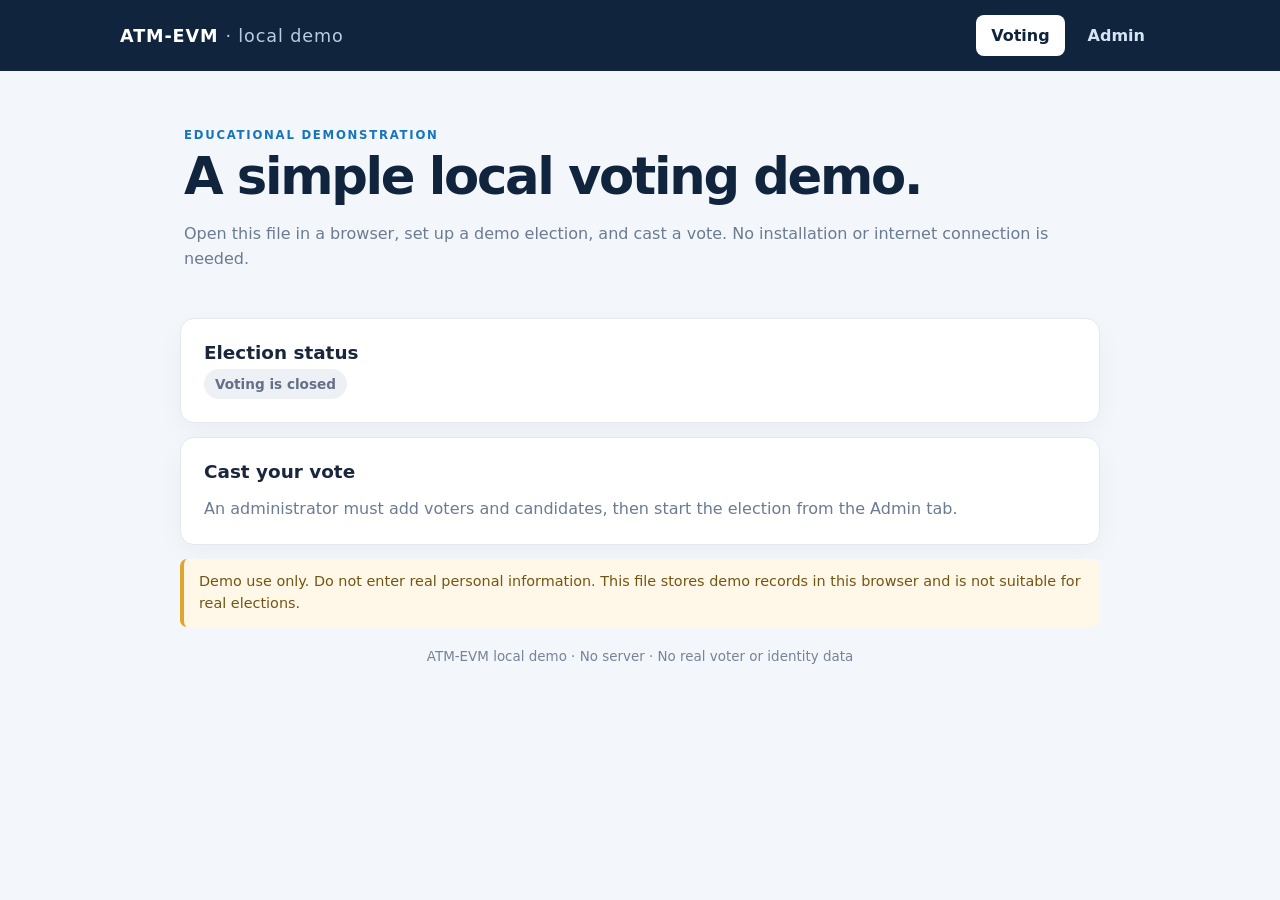
<file: index.html>
<!doctype html>
<html lang="en">
<head>
<meta charset="utf-8"><meta name="viewport" content="width=device-width, initial-scale=1">
<meta name="theme-color" content="#10243e"><title>ATM-EVM · Local Voting Demo</title>
<style>
:root{font-family:Inter,ui-sans-serif,system-ui,-apple-system,"Segoe UI",sans-serif;color:#19263c;background:#f3f6fa;font-synthesis:none}*{box-sizing:border-box}body{margin:0}.top{background:#10243e;color:#fff;padding:15px max(calc((100vw - 1040px)/2),22px);display:flex;justify-content:space-between;align-items:center;gap:16px}.brand{font-size:1.1rem;font-weight:850;letter-spacing:.05em}.nav{display:flex;gap:8px}.nav button{color:#d6e5f5;background:transparent}.nav button.active{background:#fff;color:#10243e}.wrap{max-width:960px;margin:32px auto;padding:0 20px}.hero{padding:25px 4px 16px}.eyebrow{font-size:.73rem;letter-spacing:.15em;font-weight:800;color:#1675bd}.hero h1{font-size:clamp(2rem,6vw,3.2rem);letter-spacing:-.045em;margin:.25rem 0;color:#10243e}.muted{color:#6b7b91;line-height:1.55}.grid{display:grid;grid-template-columns:1fr 1fr;gap:16px}.card{background:#fff;border:1px solid #e2e9f1;border-radius:14px;padding:23px;margin:14px 0;box-shadow:0 8px 24px #17365d0a}.card h2{font-size:1.15rem;margin:0 0 15px}.status{display:inline-block;padding:7px 11px;border-radius:99px;background:#edf1f5;color:#637087;font-size:.85rem;font-weight:750}.status.live{background:#e2f7ec;color:#137447}.notice{padding:12px 15px;border-radius:9px;margin:12px 0;display:none}.notice.show{display:block}.notice.ok{background:#e5f7ee;color:#12643c}.notice.err{background:#ffeded;color:#932d2d}.notice.info{background:#eaf3ff;color:#20548a}form{display:grid;gap:13px}label{display:grid;gap:6px;font-size:.9rem;font-weight:700}input,select{font:inherit;width:100%;padding:11px 12px;border:1px solid #ccd6e2;border-radius:8px;background:#fff;color:#19263c}button{font:inherit;border:0;border-radius:8px;background:#176db0;color:white;padding:11px 15px;font-weight:750;cursor:pointer}button:hover{background:#0d568f}button:disabled{opacity:.5;cursor:not-allowed}.secondary{background:#e9eef4;color:#263a54}.secondary:hover{background:#dce5ef}.danger{background:#b43c3c}.danger:hover{background:#902b2b}.row{display:flex;gap:10px;align-items:center;flex-wrap:wrap}.row>*{flex:1}.row button{flex:0 0 auto}.list{list-style:none;padding:0;margin:12px 0}.list li{padding:11px 0;border-bottom:1px solid #edf0f4;display:flex;justify-content:space-between;gap:12px}.list li:last-child{border:0}.badge{font-size:.78rem;color:#637087}.empty{color:#8491a3;font-size:.93rem}.hidden{display:none!important}.warning{border-left:4px solid #e0a52d;background:#fff8e8;padding:12px 15px;color:#725511;border-radius:7px;font-size:.9rem;line-height:1.5}.foot{text-align:center;color:#75849a;font-size:.84rem;padding:22px 0 36px}.candidate{display:flex;gap:10px;align-items:center}.candidate input{width:auto}.candidate label{display:flex;align-items:center;gap:8px;font-weight:600}.candidate label input{width:auto}@media(max-width:690px){.grid{grid-template-columns:1fr}.top{padding:14px 18px}.wrap{margin-top:16px}.card{padding:18px}.nav button{padding:9px 11px}}
</style>
</head>
<body>
<header class="top"><div class="brand">ATM-EVM <span style="font-weight:500;color:#b9cce0">· local demo</span></div><nav class="nav"><button id="voteTab" class="active" type="button">Voting</button><button id="adminTab" type="button">Admin</button></nav></header>
<main class="wrap">
<section class="hero"><div class="eyebrow">EDUCATIONAL DEMONSTRATION</div><h1>A simple local voting demo.</h1><p class="muted">Open this file in a browser, set up a demo election, and cast a vote. No installation or internet connection is needed.</p></section>
<div id="notice" class="notice" role="status" aria-live="polite"></div>
<section id="votingView">
<div class="card"><div class="row"><div><h2 style="margin-bottom:6px">Election status</h2><span id="electionStatus" class="status">Voting is closed</span></div><div id="electionName" class="muted" style="text-align:right"></div></div></div>
<div class="card"><h2>Cast your vote</h2><div id="voteClosed" class="muted">An administrator must add voters and candidates, then start the election from the Admin tab.</div><form id="voteForm" class="hidden"><label>Demo voter ID<input id="voterId" autocomplete="off" required placeholder="For example, DEMO-001"></label><label>Date of birth<input id="dob" type="date" required></label><div><div style="font-weight:700;margin-bottom:9px">Choose one candidate</div><div id="candidateChoices"></div></div><button type="submit">Record my vote</button><p class="muted" style="font-size:.83rem;margin:0">Your selection is final in this local demo.</p></form></div>
<div class="warning">Demo use only. Do not enter real personal information. This file stores demo records in this browser and is not suitable for real elections.</div>
</section>
<section id="adminView" class="hidden">
<div class="warning">This is a local browser demo, not a secure multi-user system. Anyone using this browser profile can open Admin and view or change its demo records.</div>
<div class="card"><h2>Election controls</h2><div id="adminElection"></div><form id="startForm" class="row"><label>Election name<input id="newElectionName" required value="Classroom Demo"></label><button type="submit">Start election</button></form><button id="stopElection" class="danger hidden" type="button">End election</button></div>
<div class="grid"><section class="card"><h2>Add a demo voter</h2><form id="addVoterForm"><label>Voter ID<input id="newVoterId" required placeholder="DEMO-001"></label><label>Name<input id="newVoterName" required placeholder="Alex Example"></label><label>Date of birth<input id="newVoterDob" type="date" required></label><button>Add voter</button></form><h2 style="margin-top:26px">Voters</h2><ul id="voterList" class="list"></ul></section>
<section class="card"><h2>Add a candidate</h2><form id="addCandidateForm"><label>Candidate ID<input id="newCandidateId" required placeholder="C-1"></label><label>Name<input id="newCandidateName" required placeholder="Jordan Example"></label><label>Party / group<input id="newCandidateParty" required placeholder="Demo Group A"></label><button>Add candidate</button></form><h2 style="margin-top:26px">Candidates and results</h2><ul id="resultsList" class="list"></ul></section></div>
<div class="card"><div class="row"><div><h2 style="margin:0">Local demo data</h2><p class="muted" style="margin:6px 0 0">Records stay in this browser profile. They are not uploaded anywhere.</p></div><button id="resetData" type="button" class="secondary">Reset all demo data</button></div></div>
</section>
<footer class="foot">ATM-EVM local demo · No server · No real voter or identity data</footer>
</main>
<script>
(()=>{'use strict';
const KEY='atm-evm-static-v1';
const initial=()=>({voters:[],candidates:[],election:null,voted:{}});
let state;
try{state=JSON.parse(localStorage.getItem(KEY))||initial();if(!state||!Array.isArray(state.voters)||!Array.isArray(state.candidates))state=initial()}catch(_){state=initial()}
const $=id=>document.getElementById(id),esc=value=>String(value).replace(/[&<>"']/g,ch=>({'&':'&amp;','<':'&lt;','>':'&gt;','"':'&quot;',"'":'&#39;'}[ch]));
function save(){try{localStorage.setItem(KEY,JSON.stringify(state))}catch(_){message('Browser storage is unavailable; changes may be lost when this page closes.','info')}}
function message(text,kind='ok'){const box=$('notice');box.textContent=text;box.className='notice show '+(kind==='error'?'err':kind==='info'?'info':'ok');window.clearTimeout(message.timer);message.timer=window.setTimeout(()=>box.className='notice',4200)}
function activeElection(){return state.election&&state.election.status==='RUNNING'}
function render(){const open=activeElection();$('electionStatus').textContent=open?'Voting is open':'Voting is closed';$('electionStatus').className='status'+(open?' live':'');$('electionName').textContent=state.election?state.election.name:'';$('voteClosed').classList.toggle('hidden',open&&state.candidates.length>0);$('voteForm').classList.toggle('hidden',!open||!state.candidates.length);$('candidateChoices').innerHTML=state.candidates.length?state.candidates.map((c,i)=>`<div class="candidate"><label><input type="radio" name="candidate" value="${esc(c.id)}" ${i===0?'required':''}>${esc(c.name)} <span class="badge">${esc(c.party)}</span></label></div>`).join(''):'<p class="empty">No candidates added yet.</p>';
$('adminElection').innerHTML=state.election?`<p><strong>${esc(state.election.name)}</strong> · <span class="status ${open?'live':''}">${esc(state.election.status)}</span></p>`:'<p class="empty">No election has been created.</p>';$('startForm').classList.toggle('hidden',open);$('stopElection').classList.toggle('hidden',!open);
$('voterList').innerHTML=state.voters.length?state.voters.map(v=>`<li><span>${esc(v.name)} <span class="badge">· ${esc(v.id)}</span></span><span class="badge">${v.voted?'voted':'eligible'}</span></li>`).join(''):'<li class="empty">No demo voters yet.</li>';
$('resultsList').innerHTML=state.candidates.length?state.candidates.map(c=>{const count=state.votes?state.votes.filter(v=>v.electionId===state.election?.id&&v.candidateId===c.id).length:0;return `<li><span>${esc(c.name)} <span class="badge">· ${esc(c.party)}</span></span><strong>${count}</strong></li>`}).join(''):'<li class="empty">No candidates yet.</li>'}
function show(view){const admin=view==='admin';$('adminView').classList.toggle('hidden',!admin);$('votingView').classList.toggle('hidden',admin);$('adminTab').classList.toggle('active',admin);$('voteTab').classList.toggle('active',!admin);render()}
$('voteTab').addEventListener('click',()=>show('vote'));$('adminTab').addEventListener('click',()=>show('admin'));
$('addVoterForm').addEventListener('submit',event=>{event.preventDefault();const id=$('newVoterId').value.trim(),name=$('newVoterName').value.trim(),dob=$('newVoterDob').value;if(state.voters.some(v=>v.id===id)){message('That voter ID is already in use.','error');return}state.voters.push({id,name,dob,voted:false});save();event.target.reset();render();message('Demo voter added.')});
$('addCandidateForm').addEventListener('submit',event=>{event.preventDefault();const id=$('newCandidateId').value.trim();if(state.candidates.some(c=>c.id===id)){message('That candidate ID is already in use.','error');return}state.candidates.push({id,name:$('newCandidateName').value.trim(),party:$('newCandidateParty').value.trim()});save();event.target.reset();render();message('Candidate added.')});
$('startForm').addEventListener('submit',event=>{event.preventDefault();if(!state.candidates.length){message('Add at least one candidate before starting.','error');return}if(state.election?.status==='RUNNING'){message('An election is already running.','error');return}state.election={id:Date.now().toString(),name:$('newElectionName').value.trim(),status:'RUNNING'};state.votes=state.votes||[];save();render();message('Election started.')});
$('stopElection').addEventListener('click',()=>{if(!activeElection())return;state.election.status='ENDED';save();render();message('Election ended.')});
$('voteForm').addEventListener('submit',event=>{event.preventDefault();if(!activeElection()){message('Voting is closed.','error');return}const id=$('voterId').value.trim(),dob=$('dob').value,candidateId=new FormData(event.target).get('candidate');const voter=state.voters.find(v=>v.id===id&&v.dob===dob);if(!voter){message('Voter ID and date of birth did not match.','error');return}if(voter.voted){message('This voter has already voted.','error');return}if(!state.candidates.some(c=>c.id===candidateId)){message('Choose a valid candidate.','error');return}voter.voted=true;state.votes=state.votes||[];state.votes.push({electionId:state.election.id,candidateId});save();event.target.reset();render();message('Your vote was recorded.')});
$('resetData').addEventListener('click',()=>{if(!window.confirm('Clear all voters, candidates, election details, and results from this browser?'))return;state=initial();save();render();message('Local demo data cleared.')});
render();
})();
</script>
</body>
</html>
</file>
